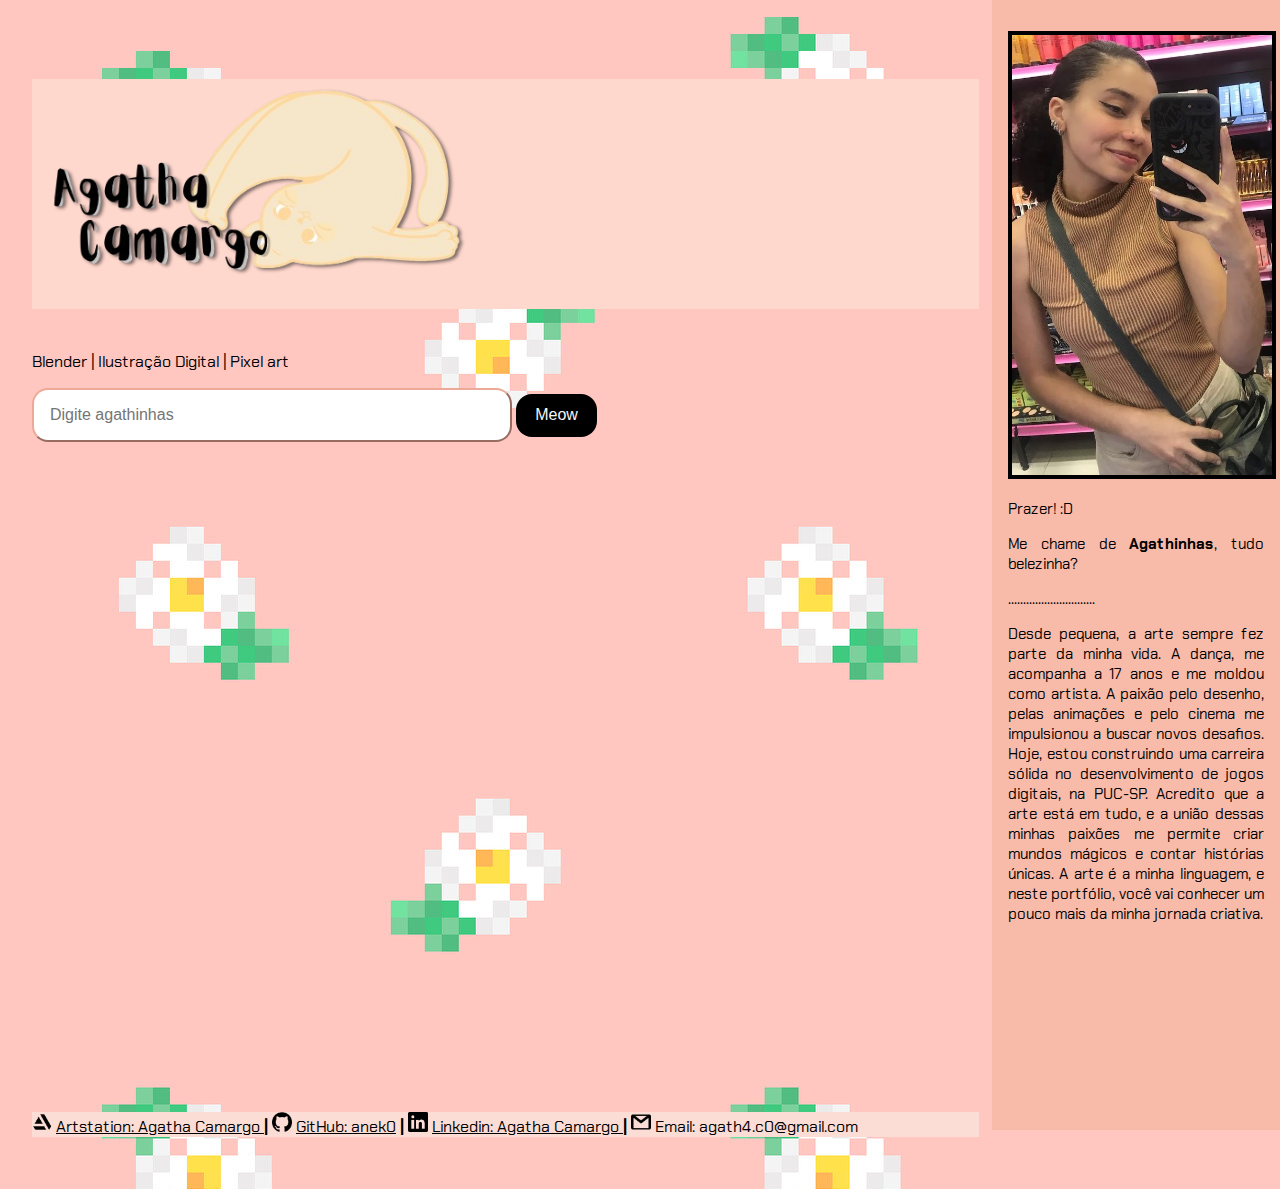
<file: imersão alura/index.html>
<!DOCTYPE html>
<html lang="pt-br">
<head>
    <meta charset="UTF-8">
    <meta name="viewport" content="width=device-width initial-scale=1.0">
    <link rel="stylesheet" href="styles.css">
    <title>Agathinhas</title>
</head>
<body >
   
    <header>
        
        <h1><img src="imagens imersão/Agatha-tsombra.png" alt="Agathinhas" width="450px" height="210px"></h1>
        <p> Blender | Ilustração Digital | Pixel art </p>
    </header>
    
    <main>
        <section>
           <input type="text" placeholder="Digite agathinhas" id="campo-pesqusa">
           <button onclick="pesquisar()"> Meow </button>
        </section>
        <section class="resultados-pesquisa" id="resultados-pesquisa">
            
        </section>
    </main>

    <div >
    <footer>
    

        </p>
           
            <img src="imagens imersão/eu.jpg" alt="LinkedIn" width="260,8px" height="440px" style="border: 4px solid black">
        </p>

        <p> Prazer! :D </p>
        
        <p>Me chame de <strong>Agathinhas</strong>, tudo belezinha?</p>

<p>.............................</p>

<p></p>
        <p> Desde pequena, a arte sempre fez parte da minha vida. A dança, me acompanha a 17 anos e me moldou como artista. A paixão pelo desenho, pelas animações e pelo cinema me impulsionou a buscar novos desafios. Hoje, estou construindo uma carreira sólida no desenvolvimento de jogos digitais, na PUC-SP. Acredito que a arte está em tudo, e a união dessas minhas paixões me permite criar mundos mágicos e contar histórias únicas. A arte é a minha linguagem, e neste portfólio, você vai conhecer um pouco mais da minha jornada criativa. </p>

        
<p></p>
     
     </div>

  <div>

    <p style="background-color: #fcddd6;" > 
       
        <img src="imagens imersão/artstation.png" alt="LinkedIn" width="20px" height="20px" >
        <a href="https://www.artstation.com/agathacamargo9" target="_blank" style="color: black;"> Artstation: Agatha Camargo </a>      <strong>|</strong>
    
        <img src="imagens imersão/github.png" alt="github logo" width="20px" height="20px"> <a href="https://github.com/anek0" target="_blank" style="color: black"> GitHub: anek0</a>  <strong>|</strong> 


     <img src="imagens imersão/linkedin.png" alt="LinkedIn" width="20px" height="20px" >
             <a href="https://www.linkedin.com/in/agatha-camargo-84a373271/" target="_blank" style="color: black;" > Linkedin: Agatha Camargo </a> <strong>|</strong>
             
             <img src="imagens imersão/gmail.png" alt="LinkedIn" width="20px" height="20px" >
             Email: agath4.c0@gmail.com </a>


    </p>



</div>
    </footer>
    
  
    <script src="dados.js"></script>
    <script src="app.js"></script>
</body>
</html>
</file>
<file: imersão alura/styles.css>
/* Importa a fonte Chakra Petch do Google Fonts */
@import url('https://fonts.googleapis.com/css2?family=Chakra+Petch:ital,wght@0,300;0,400;0,500;0,600;0,700;1,300;1,400;1,500;1,600;1,700&display=swap');

/* Estiliza o corpo da página */
body {
    font-family: "Chakra Petch", sans-serif; /* Define a fonte padrão */
    
    background-image:url('imagens imersão/plano\ de\ fundo.jpg');
    display: flex; /* Usa Flexbox para layout */
    flex-direction: column; /* Alinha os itens na vertical */
    align-items:flex;  /*Centraliza os itens horizontalmente */
    justify-content: center; /* Centraliza os itens verticalmente */
    width: 74%;
    height: 125vh; /* Preenche a altura total da viewport */
    margin: 0; /* Remove a margem padrão */
    padding: 2rem; /* Remove o padding padrão */

}

/* Estiliza os títulos h1 */
h1 {
    background-color: #fed7cd;
    font-size: 4rem; /* Tamanho da fonte */
    text-align: left; /* Alinha o texto ao centro */
    
    
}

/* Estiliza as seções da página */ /*botão meow*/
section {
     /* Usa Flexbox para layout */
    flex-direction:column; /* Alinha os itens na vertical */
    align-items: left; /* Centraliza os itens horizontalmente */
    
    margin-bottom: 6rem; /* Espaçamento abaixo de cada seção */
    
    
}

/* Estiliza os inputs dentro das seções */
section input {
    width: 30rem; /* Largura dos inputs */
    
    border-color: #eca997;
    border-style: outset; /* alterando a borda padrão */
    padding: 1rem; /* Espaçamento interno */
    border-radius: 1rem; /* Borda arredondada */
    margin-bottom: 1rem; /* Espaçamento abaixo dos inputs */
    color: #4b4945; /* Cor do texto */
    font-size: 1rem; /* Tamanho da fonte */
    box-sizing: border-box; /* Inclui padding e border na largura total */
    
   
}



/* Estiliza os botões dentro das seções */
section button {
    padding: 0.8rem 1.2rem; /* Espaçamento interno do botão */
    border: none; /* Remove a borda padrão */
    border-radius: 1rem; /* Borda arredondada */
    background-color: #000000; /* Cor de fundo do botão */
    color: #F5F7F8; /* Cor do texto do botão */
    font-size: 1rem; /* Tamanho da fonte */
    cursor: pointer; /* Muda o cursor para indicar que é clicável */
    width: 20;
   
    
    
    
}

/* Adiciona efeito hover ao botão de pesquisa */
section button:hover {
    background-color:#d09384 ; /* Muda a cor de fundo ao passar o mouse */
    box-shadow: 0 4px 8px rgba(0, 0, 0, 0.2); /* Adiciona uma sombra mais intensa */
}

/* Estiliza a caixa de resultados da pesquisa */
.resultados-pesquisa {
   
    width: 40rem; /* Largura máxima da caixa de resultados */
    height: 46vh; /* Altura máxima da caixa de resultados */
    overflow-y: auto; /* Adiciona rolagem vertical se necessário */
    margin-top: 0rem; /* Espaçamento acima da caixa de resultados */
    padding: 1rem; /* Espaçamento interno */
    border-radius: 0.9rem; /* Borda arredondada */
}

/* Estiliza cada item de resultado */
.item-resultado {

    background:#fed7cd; /* Cor de fundo dos itens */
    border-radius: 1rem; /* Borda arredondada */
    padding: 1rem; /* Espaçamento interno */
    margin-bottom: 1rem; /* Espaçamento abaixo dos itens */
    box-shadow: 0 2px 4px rgba(0, 0, 0, 0.1); /* Sombra leve */
    text-align: justify;
    
    
}

/* Estiliza os títulos dentro dos itens de resultado */
.item-resultado h2 {
    font-size:2rem; /* Tamanho da fonte */
    color: #f4bfb1; /* Cor do texto */
}

/* Estiliza os links dentro dos itens de resultado */
.item-resultado a {
    text-decoration: none; /* Remove o sublinhado padrão dos links */
    color: #93603e; /* Cor do texto dos links */
    
}

/* Estiliza os links quando são passados o mouse sobre */
.item-resultado a:hover {
    text-decoration: underline; /* Adiciona sublinhado ao passar o mouse */
}

/* Estiliza a descrição meta dentro dos itens de resultado */
.descricao-meta {
    color: #3e3e3e; /* Cor do texto */
    margin: 0.5rem 0; /* Margem acima e abaixo */
}

/* Estiliza o rodapé da página */
footer {
   
    background-color: #f8bbaa; /* Cor de fundo do rodapé */
    color: #000000; /* Cor do texto */
    text-align: justify; /* Alinha o texto ao centro */
    padding: 1rem; /* Espaçamento interno */
    width: 20%; /* Largura total da página */
    height: 122%;;
    position:absolute;/* Posiciona o rodapé */
    bottom: 0rem; /* Alinha ao fundo da página */
    font-size: 0.94rem; /* Tamanho da fonte */
    border-radius: 0;
    
    top: 0;
    right: 0;

}
    



@media (max-width: 768px) {
    h1 {
        font-size: 2rem; /* Tamanho da fonte em telas menores */
        letter-spacing: 0.2rem; /* Espaçamento entre letras em telas menores */
    }

    section input {
        width: 25rem; /* Largura dos inputs em telas menores */
        padding: 0.8rem; /* Espaçamento interno em telas menores */
    }

    .resultados-pesquisa {
        width: 40rem; /* Largura da caixa de resultados em telas menores */
        height: 40vh; /* Altura da caixa de resultados em telas menores */
    }

    .item-resultado h2 {
        font-size: 1.3rem; /* Tamanho da fonte dos títulos em telas menores */
    }
}

/* Responsividade para celulares */
@media (max-width: 480px) {

    h1 {
        font-size: 1.8rem; /* Tamanho da fonte em telas pequenas */
        letter-spacing: 0.1rem; /* Espaçamento entre letras em telas pequenas */
    }

    section input {
        width: 17rem; /* Largura total dos inputs em telas pequenas */
    }

    section button {
        padding: 0.6rem 1rem; /* Espaçamento interno do botão em telas pequenas */
        font-size: 0.9rem; /* Tamanho da fonte do botão em telas pequenas */
    }

    .resultados-pesquisa {
        width: 90%; /* Largura da caixa de resultados em telas pequenas */
        height: 50vh; /* Altura da caixa de resultados em telas pequenas */
    }

    .item-resultado h2 {
        font-size: 1.1rem; /* Tamanho da fonte dos títulos em telas pequenas */
    }

    footer {
        font-size: 0.9rem; /* Tamanho da fonte do rodapé em telas pequenas */
    }
}
</file>
